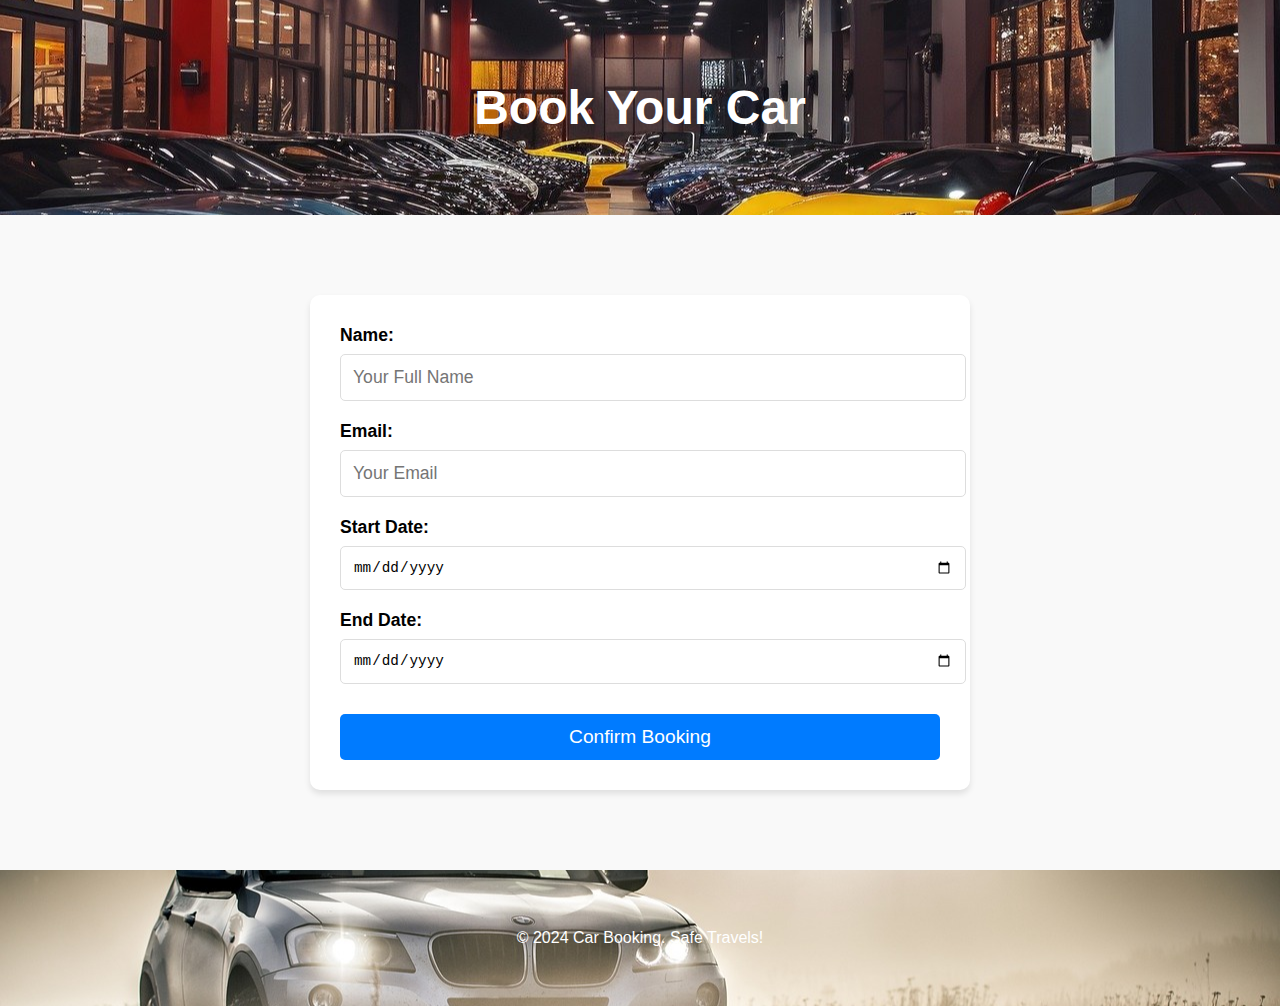
<file: car booking/booking.html>
<!DOCTYPE html>
<html lang="en">
<head>
  <meta charset="UTF-8">
  <meta name="viewport" content="width=device-width, initial-scale=1.0">
  <title>Car Booking | Book</title>
  <link rel="stylesheet" href="styles.css">
</head>
<body>
  <header>
    <h1>Book Your Car</h1>
  </header>
  <main>
    <form id="booking-form">
      <div class="form-group">
        <label for="name">Name:</label>
        <input type="text" id="name" placeholder="Your Full Name" required>
      </div>
      <div class="form-group">
        <label for="email">Email:</label>
        <input type="email" id="email" placeholder="Your Email" required>
      </div>
      <div class="form-group">
        <label for="start-date">Start Date:</label>
        <input type="date" id="start-date" required>
      </div>
      <div class="form-group">
        <label for="end-date">End Date:</label>
        <input type="date" id="end-date" required>
      </div>
      <button type="submit">Confirm Booking</button>
    </form>
  </main>
  <footer>
    <p>© 2024 Car Booking. Safe Travels!</p>
  </footer>
  <script src="booking.js"></script>
</body>
</html>
</file>
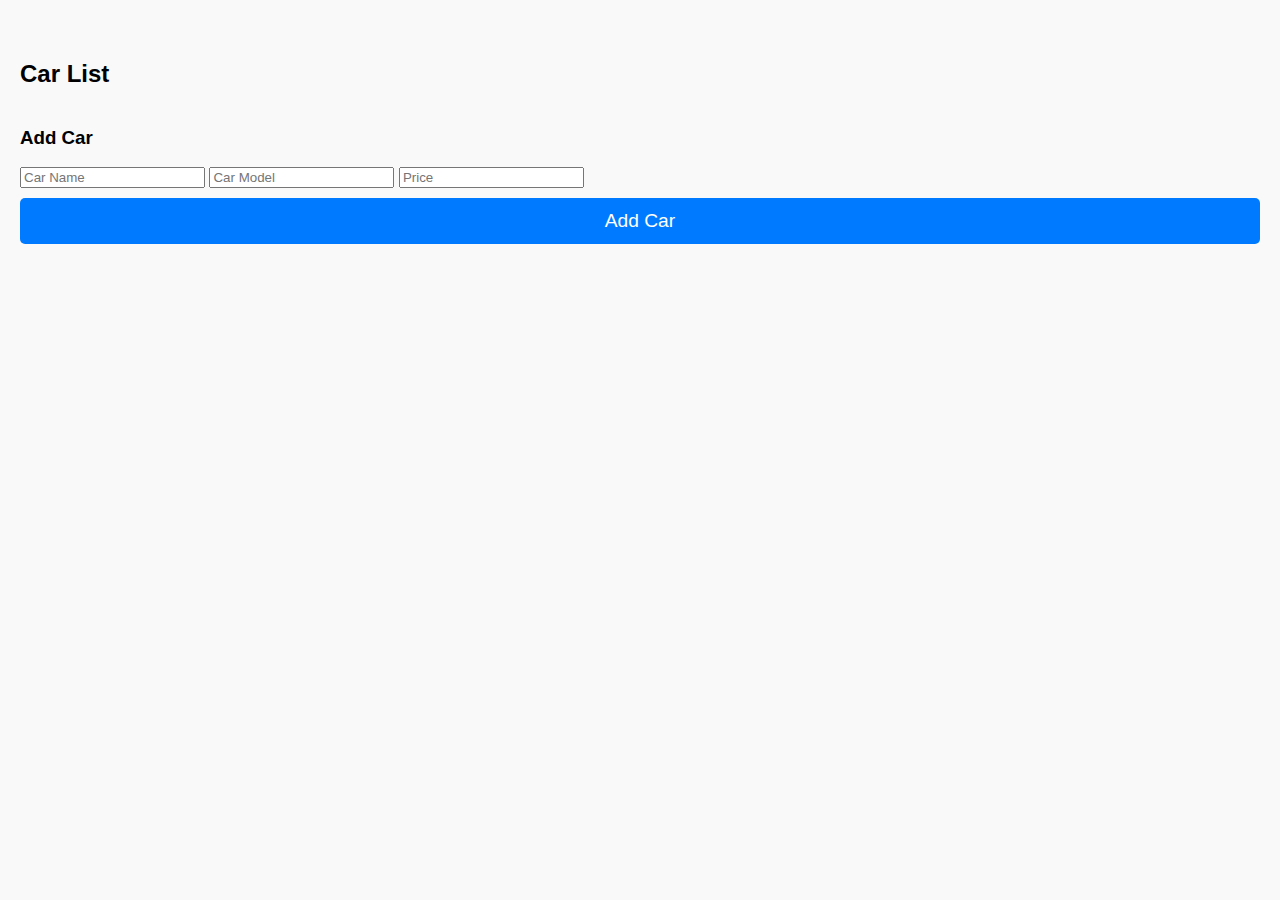
<file: car booking/management.html>
<!DOCTYPE html>
<html lang="en">
<head>
  <meta charset="UTF-8">
  <meta name="viewport" content="width=device-width, initial-scale=1.0">
  <title>Car Management</title>
  <link rel="stylesheet" href="styles.css">
</head>
<body>
  <!-- Car List Section -->
  <main>
    <h2>Car List</h2>
    <div id="car-list"></div>

    <!-- Add Car Form -->
    <h3>Add Car</h3>
    <form id="car-form">
      <input type="text" id="car-name" placeholder="Car Name" required>
      <input type="text" id="car-model" placeholder="Car Model" required>
      <input type="number" id="car-price" placeholder="Price" required>
      <button type="submit">Add Car</button>
    </form>
  </main>

  <script src="crud.js"></script> <!-- Link to the external JS file -->
</body>
</html>
</file>
<file: car booking/styles.css>
/* General Styles */
body {
  font-family: 'Arial', sans-serif;
  margin: 0;
  padding: 0;
  background: #f9f9f9;
  box-sizing: border-box;
}

a {
  text-decoration: none;
  color: inherit;
}

/* Hero Section */
header {
  text-align: center;
  padding: 80px 20px;
  background: url('images/hero.jpg') no-repeat center center / cover;
  color: white;
  position: relative;
}

header h1 {
  margin: 0;
  font-size: 3em;
  font-weight: 700;
}

header input {
  margin-top: 20px;
  padding: 12px;
  width: 70%;
  max-width: 600px;
  border: none;
  border-radius: 5px;
  font-size: 1.1em;
}

header input::placeholder {
  color: #ddd;
}

/* Hero Button */
.crud-button {
  background-color: #007BFF;
  color: white;
  padding: 12px 24px;
  border: none;
  border-radius: 5px;
  cursor: pointer;
  font-size: 18px;
  text-align: center;
  margin-top: 20px;
  transition: background-color 0.3s ease;
}

.crud-button:hover {
  background-color: #0056b3;
}

/* Car List */
main {
  padding: 40px 20px;
}

#car-list {
  display: flex;
  flex-wrap: wrap;
  justify-content: center;
  gap: 20px;
}

.car-card {
  background: white;
  border: 1px solid #ddd;
  border-radius: 10px;
  overflow: hidden;
  width: 300px;
  box-shadow: 0 4px 6px rgba(0, 0, 0, 0.1);
  transition: transform 0.3s, box-shadow 0.3s;
}

.car-card:hover {
  transform: scale(1.05);
  box-shadow: 0 8px 12px rgba(0, 0, 0, 0.15);
}

.car-card img {
  width: 100%;
  height: 200px;
  object-fit: cover;
}

.car-card .details {
  padding: 15px;
  text-align: center;
}

.car-card button {
  background: #007BFF;
  color: white;
  padding: 12px 25px;
  border: none;
  border-radius: 5px;
  cursor: pointer;
  font-size: 1em;
  transition: background 0.3s;
  margin-top: 10px;
}

.car-card button:hover {
  background: #0056b3;
}

/* Booking Form */
#booking-form {
  max-width: 600px;
  margin: 40px auto;
  background: white;
  padding: 30px;
  border-radius: 10px;
  box-shadow: 0 4px 6px rgba(0, 0, 0, 0.1);
}

.form-group {
  margin-bottom: 20px;
}

.form-group label {
  display: block;
  font-weight: bold;
  margin-bottom: 8px;
  font-size: 1.1em;
}

.form-group input {
  width: 100%;
  padding: 12px;
  border: 1px solid #ddd;
  border-radius: 5px;
  font-size: 1.1em;
  transition: border-color 0.3s;
}

.form-group input:focus {
  border-color: #007BFF;
  outline: none;
}

button[type="submit"] {
  background: #007BFF;
  color: white;
  padding: 12px 25px;
  border: none;
  border-radius: 5px;
  cursor: pointer;
  font-size: 1.2em;
  transition: background 0.3s;
  width: 100%;
  margin-top: 10px;
}

button[type="submit"]:hover {
  background: #0056b3;
}

/* Footer */
footer {
  background: url('images/footer.jpg') no-repeat center / cover, linear-gradient(to top, #000, #333);
  color: white;
  padding: 40px 20px;
  text-align: center;
}

footer h3 {
  font-size: 1.5em;
  margin-bottom: 20px;
}

footer p {
  font-size: 1em;
  line-height: 1.5;
}

/* Responsive Design */
@media (max-width: 768px) {
  header h1 {
    font-size: 2.5em;
  }

  header input {
    width: 80%;
  }

  #car-list {
    flex-direction: column;
    align-items: center;
  }

  .car-card {
    width: 80%;
  }

  .form-group input {
    font-size: 1em;
  }
}

@media (max-width: 480px) {
  header h1 {
    font-size: 2em;
  }

  header input {
    width: 100%;
  }

  .car-card {
    width: 90%;
  }

  button[type="submit"] {
    font-size: 1.1em;
  }
}
</file>
